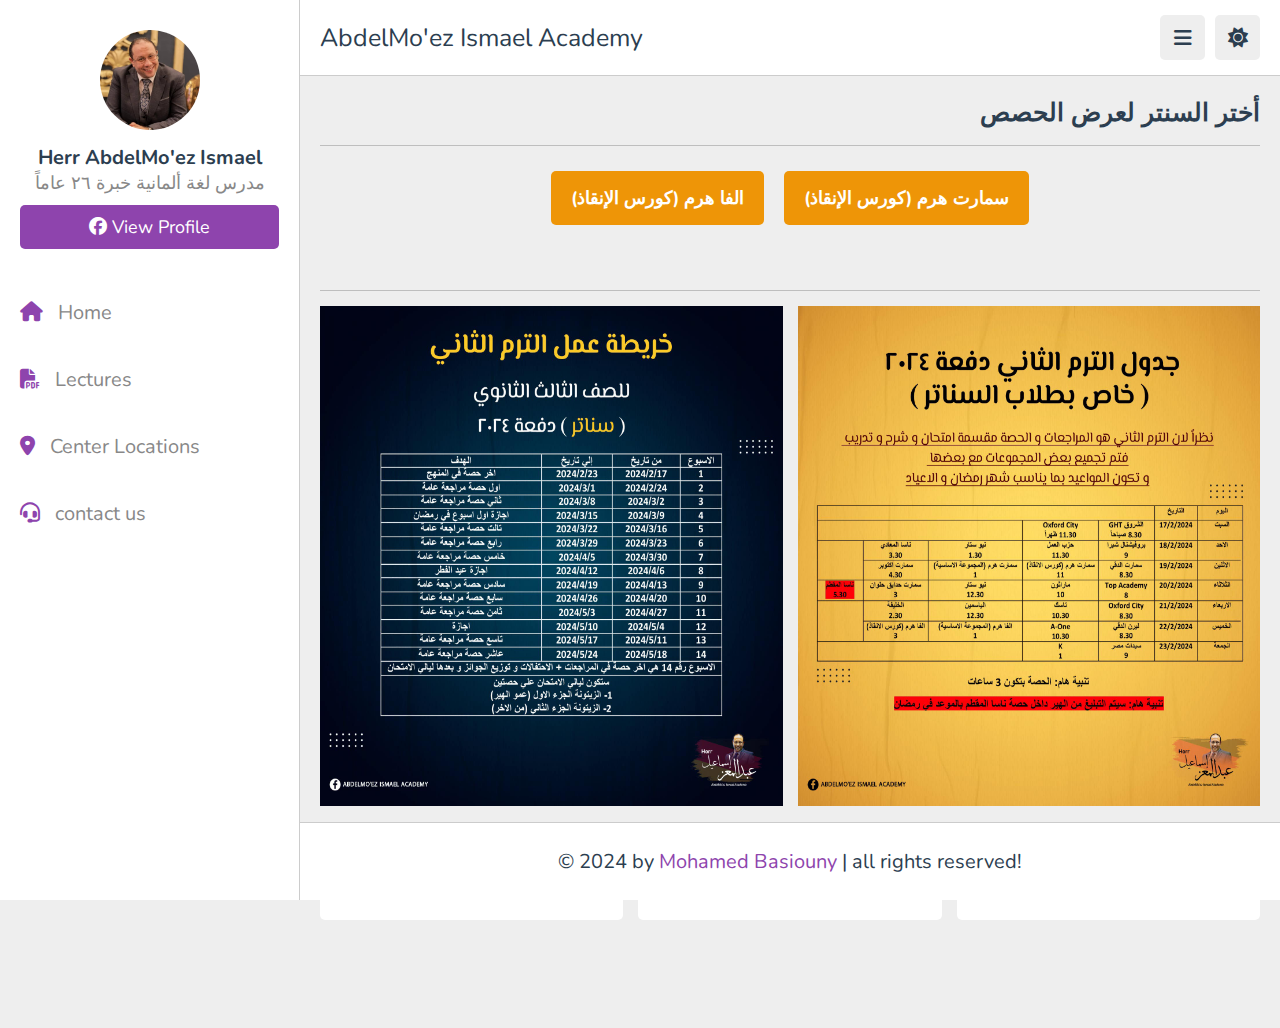
<file: index.html>
<!DOCTYPE html>
<html lang="en">

<head>
   <meta charset="UTF-8">
   <meta http-equiv="X-UA-Compatible" content="IE=edge">
   <meta name="viewport" content="width=device-width, initial-scale=1.0">
   <title>AbdelMo'ez Ismael Academy</title>
   <link rel="icon" type="image/png" href="images/logo.png">

   <!-- font awesome cdn link  -->
   <link rel="stylesheet" href="https://cdnjs.cloudflare.com/ajax/libs/font-awesome/6.1.2/css/all.min.css">

   <!-- custom css file link  -->
   <link rel="stylesheet" href="css/style.css">

</head>

<body>

   <!-- Start Header -->
   <header class="header">

      <div class="flex">

         <a href="index.html" class="logo">AbdelMo'ez Ismael Academy</a>

         <div class="icons">
            <div id="menu-btn" class="fas fa-bars"></div>
            <div id="toggle-btn" class="fas fa-sun"></div>
         </div>

      </div>

   </header>

   <!-- Start Side-bar -->
   <div class="side-bar">

      <div id="close-btn">
         <i class="fas fa-times"></i>
      </div>

      <div class="profile">
         <img src="images/profile.jpg" class="image" alt="Profile Image">
         <h3 class="name">Herr AbdelMo'ez Ismael</h3>
         <p class="role">مدرس لغة ألمانية خبرة ٢٦ عاماً</p>
         <a href="https://www.facebook.com/profile.php?id=100090429366780" class="btn"><i
               class="fa-brands fa-facebook"></i> view profile</a>
      </div>

      <nav class="navbar">
         <a href="index.html"><i class="fas fa-home"></i><span>Home</span></a>
         <a href="lecture.html"><i class="fas fa-file-pdf"></i><span>Lectures</span></a>
         <a href="location.html"><i class="fas fa-location-dot"></i><span>Center Locations</span></a>
         <a href="contact.html"><i class="fas fa-headset"></i><span>contact us</span></a>
      </nav>

   </div>

   <!-- Start Main -->
   <main>

      <section class="lecture">

         <h1 class="heading">أختر السنتر لعرض الحصص</h1>

         <div class="lec-container-edition" id="centers-container">
            
            <a href="centers/سمارت هرم (كورس الإنقاذ)/index.html" class="center-link">سمارت هرم (كورس الإنقاذ)</a>
            <a href="centers/الفا هرم (كورس الإنقاذ)/index.html" class="center-link">الفا هرم (كورس الإنقاذ)</a>
            
         </div>

      </section>

      <section class="home-grid">

         <div class="row">

            <div class="image">
               <img src="images/plan.jpg" alt="">
            </div>

            <div class="image">
               <img src="images/table.jpg" alt="">
            </div>

         </div>

         <div class="quick-links">

            <a href="lecture.html" class="link">
               <i class="fas fa-file-pdf"></i>

               <h3>Lectures</h3>
            </a>

            <a href="location.html" class="link">
               <i class="fas fa-location-dot"></i>
               <h3>Center Locations</h3>
            </a>

            <a href="contact.html" class="link">
               <i class="fas fa-headset"></i>
               <h3>Contact Us</h3>
            </a>

         </div>

      </section>

   </main>

   <!-- Start Footer -->
   <footer class="footer">

      &copy; 2024 by <span>Mohamed Basiouny</span> | all rights reserved!

   </footer>

   <!-- custom js file link  -->
   <script src="js/script.js"></script>

</body>

</html>
</file>
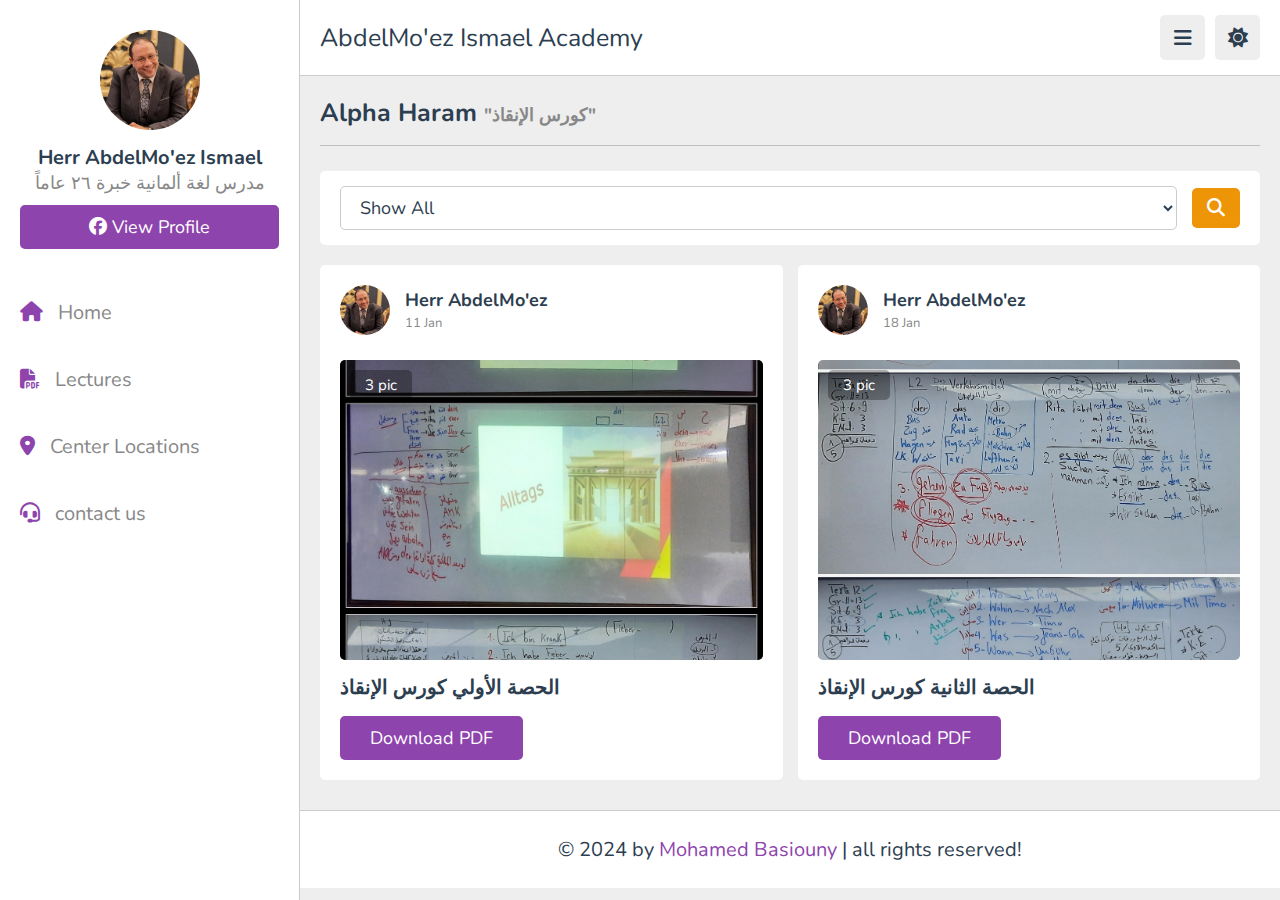
<file: centers/الفا هرم (كورس الإنقاذ)/index.html>
<!DOCTYPE html>
<html lang="en">

<head>
    <meta charset="UTF-8">
    <meta http-equiv="X-UA-Compatible" content="IE=edge">
    <meta name="viewport" content="width=device-width, initial-scale=1.0">
    <title>AbdelMo'ez Ismael Academy</title>
    <link rel="icon" type="image/png" href="../../images/logo.png">

    <!-- font awesome cdn link  -->
    <link rel="stylesheet" href="https://cdnjs.cloudflare.com/ajax/libs/font-awesome/6.1.2/css/all.min.css">

    <!-- custom css file link  -->
    <link rel="stylesheet" href="../../css/style.css">

</head>

<body>

    <!-- Start Header -->
    <header class="header">

        <div class="flex">

            <a href="../../index.html" class="logo">AbdelMo'ez Ismael Academy</a>

            <div class="icons">
                <div id="menu-btn" class="fas fa-bars"></div>
                <div id="toggle-btn" class="fas fa-sun"></div>
            </div>

        </div>

    </header>

    <!-- Start Side-bar -->
    <div class="side-bar">

        <div id="close-btn">
            <i class="fas fa-times"></i>
        </div>

        <div class="profile">
            <img src="../../images/profile.jpg" class="image" alt="Profile Image">
            <h3 class="name">Herr AbdelMo'ez Ismael</h3>
            <p class="role">مدرس لغة ألمانية خبرة ٢٦ عاماً</p>
            <a href="https://www.facebook.com/profile.php?id=100090429366780" class="btn"><i
                    class="fa-brands fa-facebook"></i> view profile</a>
        </div>

        <nav class="navbar">
            <a href="../../index.html"><i class="fas fa-home"></i><span>Home</span></a>
            <a href="../../lecture.html"><i class="fas fa-file-pdf"></i><span>Lectures</span></a>
            <a href="../../location.html"><i class="fas fa-location-dot"></i><span>Center Locations</span></a>
            <a href="../../contact.html"><i class="fas fa-headset"></i><span>contact us</span></a>
        </nav>

    </div>

    <!-- Start Main -->
    <main>
        <section class="courses">

            <h1 class="heading">Alpha Haram <span>"كورس الإنقاذ"</span></h1>

            <div class="select-container">
                <select class="lecture-box" id="box-number" title="Select Lecture">
                    <option value="">Show All</option>
                </select>
                <button class="lecteure-button" onclick="showBox()" aria-label="Show Card">
                    <i class="fa-solid fa-magnifying-glass"></i>
                </button>
            </div>

            <div class="box-container">

                <!-- Lectures -->

                <div class="box" data-name="الحصة الأولي">
                    <div class="tutor">
                        <img src="../../images/profile.jpg" class="image" alt="Tutor Image">
                        <div class="info">
                            <h3>Herr AbdelMo'ez</h3>
                            <span>11 Jan</span>
                        </div>
                    </div>
                    <div class="thumb">
                        <a href="المحاضرة_الأولى_كورس_الإنقاذ.jpg">
                            <img src="المحاضرة_الأولى_كورس_الإنقاذ.jpg" alt="الحصة الأولي">
                        </a>
                        <span>3 pic</span>
                    </div>
                    <h3 class="title">الحصة الأولي كورس الإنقاذ</h3>
                    <a href="المحاضرة_الأولى_كورس_الإنقاذ.pdf" class="inline-btn">Download PDF</a>
                </div>

                <div class="box" data-name="الحصة الثانية">
                    <div class="tutor">
                        <img src="../../images/profile.jpg" class="image" alt="Tutor Image">
                        <div class="info">
                            <h3>Herr AbdelMo'ez</h3>
                            <span>18 Jan</span>
                        </div>
                    </div>
                    <div class="thumb">
                        <a href="المحاضرة_الثانية_كورس_الإنقاذ.jpg">
                            <img src="المحاضرة_الثانية_كورس_الإنقاذ.jpg" alt="الحصة الثانية">
                        </a>
                        <span>3 pic</span>
                    </div>
                    <h3 class="title">الحصة الثانية كورس الإنقاذ</h3>
                    <a href="المحاضرة_الثانية_كورس_الإنقاذ.pdf" class="inline-btn">Download PDF</a>
                </div>

            </div>

        </section>
    </main>

    <!-- Start Footer -->
    <footer class="footer">

        &copy; 2024 by <span>Mohamed Basiouny</span> | all rights reserved!

    </footer>

    <!-- custom js file link  -->
    <script src="../../js/script.js"></script>

</body>

</html>
</file>
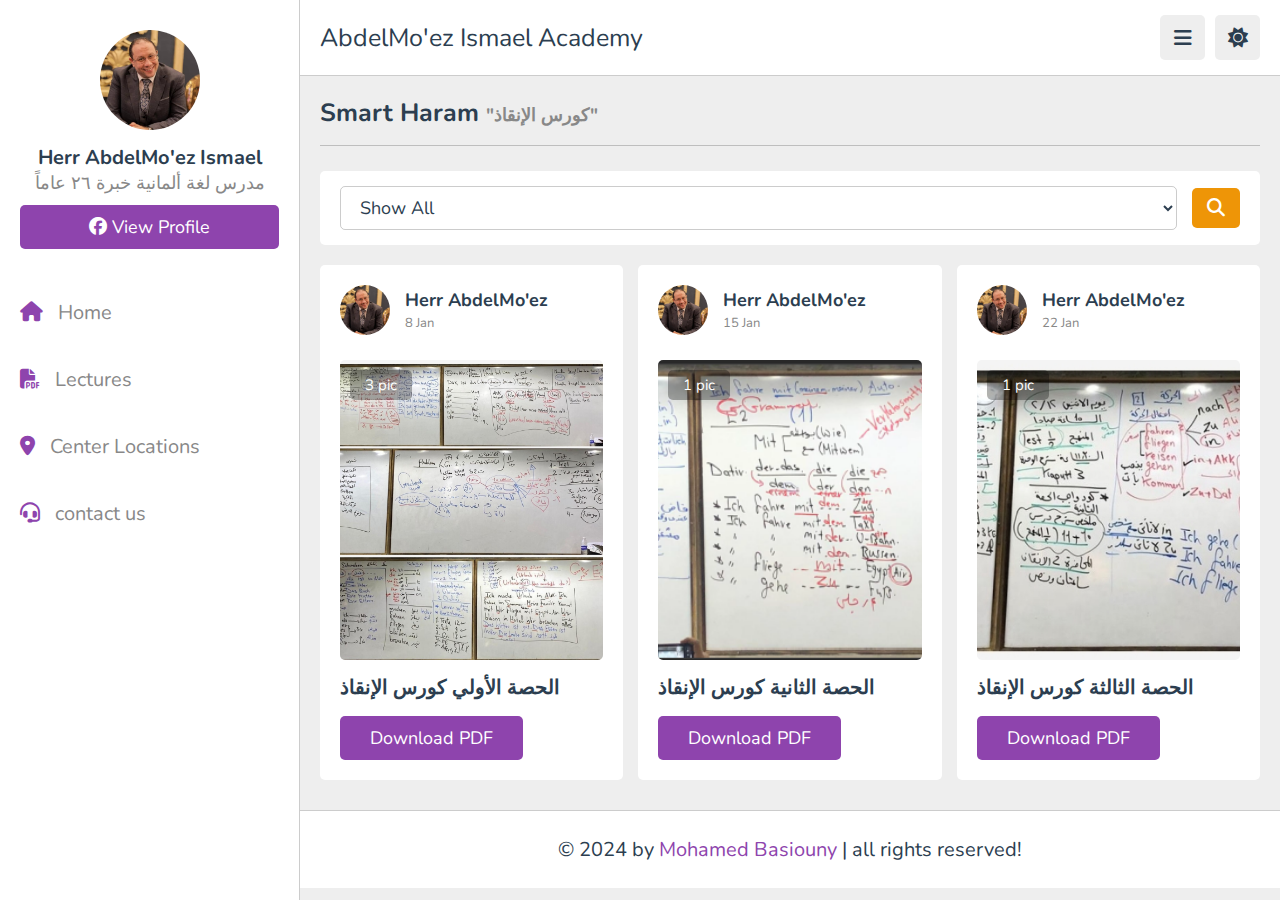
<file: centers/سمارت هرم (كورس الإنقاذ)/index.html>
<!DOCTYPE html>
<html lang="en">

<head>
    <meta charset="UTF-8">
    <meta http-equiv="X-UA-Compatible" content="IE=edge">
    <meta name="viewport" content="width=device-width, initial-scale=1.0">
    <title>AbdelMo'ez Ismael Academy</title>
    <link rel="icon" type="image/png" href="../../images/logo.png">

    <!-- font awesome cdn link  -->
    <link rel="stylesheet" href="https://cdnjs.cloudflare.com/ajax/libs/font-awesome/6.1.2/css/all.min.css">

    <!-- custom css file link  -->
    <link rel="stylesheet" href="../../css/style.css">

</head>

<body>

    <!-- Start Header -->
    <header class="header">

        <div class="flex">

            <a href="../../index.html" class="logo">AbdelMo'ez Ismael Academy</a>

            <div class="icons">
                <div id="menu-btn" class="fas fa-bars"></div>
                <div id="toggle-btn" class="fas fa-sun"></div>
            </div>

        </div>

    </header>

    <!-- Start Side-bar -->
    <div class="side-bar">

        <div id="close-btn">
            <i class="fas fa-times"></i>
        </div>

        <div class="profile">
            <img src="../../images/profile.jpg" class="image" alt="Profile Image">
            <h3 class="name">Herr AbdelMo'ez Ismael</h3>
            <p class="role">مدرس لغة ألمانية خبرة ٢٦ عاماً</p>
            <a href="https://www.facebook.com/profile.php?id=100090429366780" class="btn"><i
                    class="fa-brands fa-facebook"></i> view profile</a>
        </div>

        <nav class="navbar">
            <a href="../../index.html"><i class="fas fa-home"></i><span>Home</span></a>
            <a href="../../lecture.html"><i class="fas fa-file-pdf"></i><span>Lectures</span></a>
            <a href="../../location.html"><i class="fas fa-location-dot"></i><span>Center Locations</span></a>
            <a href="../../contact.html"><i class="fas fa-headset"></i><span>contact us</span></a>
        </nav>

    </div>

    <!-- Start Main -->
    <main>
        <section class="courses">

            <h1 class="heading">Smart Haram <span>"كورس الإنقاذ"</span></h1>

            <div class="select-container">
                <select class="lecture-box" id="box-number" title="Select Lecture">
                    <option value="">Show All</option>
                </select>
                <button class="lecteure-button" onclick="showBox()" aria-label="Show Card">
                    <i class="fa-solid fa-magnifying-glass"></i>
                </button>
            </div>

            <div class="box-container">

                <!-- Lectures -->
                <div class="box" data-name="الحصة الأولي">
                    <div class="tutor">
                        <img src="../../images/profile.jpg" class="image" alt="Tutor Image">
                        <div class="info">
                            <h3>Herr AbdelMo'ez</h3>
                            <span>8 Jan</span>
                        </div>
                    </div>
                    <div class="thumb">
                        <a href="المحاضرة_الأولى_كورس_الإنقاذ.jpg">
                            <img src="المحاضرة_الأولى_كورس_الإنقاذ.jpg" alt="الحصة الأولي">
                        </a>
                        <span>3 pic</span>
                    </div>
                    <h3 class="title">الحصة الأولي كورس الإنقاذ</h3>
                    <a href="المحاضرة_الأولى_كورس_الإنقاذ.pdf" class="inline-btn">Download PDF</a>
                </div>

                <div class="box" data-name="الحصة الثانية">
                    <div class="tutor">
                        <img src="../../images/profile.jpg" class="image" alt="Tutor Image">
                        <div class="info">
                            <h3>Herr AbdelMo'ez</h3>
                            <span>15 Jan</span>
                        </div>
                    </div>
                    <div class="thumb">
                        <a href="المحاضرة_الثانية_كورس_الإنقاذ.png">
                            <img src="المحاضرة_الثانية_كورس_الإنقاذ.png" alt="الحصة الثانية">
                        </a>
                        <span>1 pic</span>
                    </div>
                    <h3 class="title">الحصة الثانية كورس الإنقاذ</h3>
                    <a href="المحاضرة_الثانية_كورس_الإنقاذ.pdf" class="inline-btn">Download PDF</a>
                </div>

                <div class="box" data-name="الحصة الثالثة">
                    <div class="tutor">
                        <img src="../../images/profile.jpg" class="image" alt="Tutor Image">
                        <div class="info">
                            <h3>Herr AbdelMo'ez</h3>
                            <span>22 Jan</span>
                        </div>
                    </div>
                    <div class="thumb">
                        <a href="المحاضرة_الثالثة_كورس_الإنقاذ.jpg">
                            <img src="المحاضرة_الثالثة_كورس_الإنقاذ.jpg" alt="الحصة الثالثة">
                        </a>
                        <span>1 pic</span>
                    </div>
                    <h3 class="title">الحصة الثالثة كورس الإنقاذ</h3>
                    <a href="المحاضرة_الثالثة_كورس_الإنقاذ.pdf" class="inline-btn">Download PDF</a>
                </div>

            </div>

        </section>
    </main>

    <!-- Start Footer -->
    <footer class="footer">

        &copy; 2024 by <span>Mohamed Basiouny</span> | all rights reserved!

    </footer>

    <!-- custom js file link  -->
    <script src="../../js/script.js"></script>

</body>

</html>
</file>
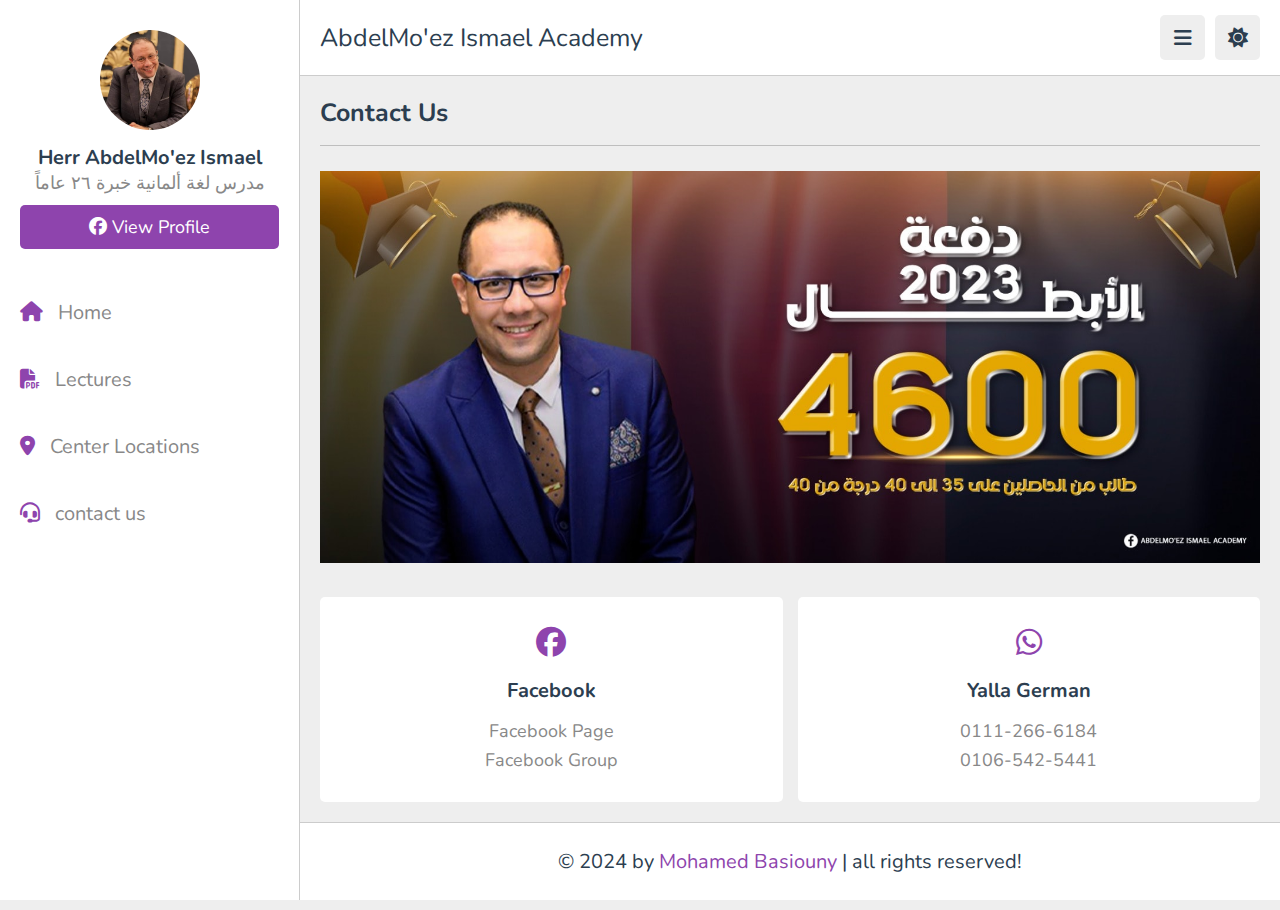
<file: contact.html>
<!DOCTYPE html>
<html lang="en">

<head>
   <meta charset="UTF-8">
   <meta http-equiv="X-UA-Compatible" content="IE=edge">
   <meta name="viewport" content="width=device-width, initial-scale=1.0">
   <title>AbdelMo'ez Ismael Academy</title>
   <link rel="icon" type="image/png" href="images/logo.png">

   <!-- font awesome cdn link  -->
   <link rel="stylesheet" href="https://cdnjs.cloudflare.com/ajax/libs/font-awesome/6.1.2/css/all.min.css">

   <!-- custom css file link  -->
   <link rel="stylesheet" href="css/style.css">

</head>

<body>

   <!-- Start Header -->
   <header class="header">

      <div class="flex">

         <a href="index.html" class="logo">AbdelMo'ez Ismael Academy</a>

         <div class="icons">
            <div id="menu-btn" class="fas fa-bars"></div>
            <div id="toggle-btn" class="fas fa-sun"></div>
         </div>

      </div>

   </header>

   <!-- Start Side-bar -->
   <div class="side-bar">

      <div id="close-btn">
         <i class="fas fa-times"></i>
      </div>

      <div class="profile">
         <img src="images/profile.jpg" class="image" alt="Profile Image">
         <h3 class="name">Herr AbdelMo'ez Ismael</h3>
         <p class="role">مدرس لغة ألمانية خبرة ٢٦ عاماً</p>
         <a href="https://www.facebook.com/profile.php?id=100090429366780" class="btn"><i
               class="fa-brands fa-facebook"></i> view profile</a>
      </div>

      <nav class="navbar">
         <a href="index.html"><i class="fas fa-home"></i><span>Home</span></a>
         <a href="lecture.html"><i class="fas fa-file-pdf"></i><span>Lectures</span></a>
         <a href="location.html"><i class="fas fa-location-dot"></i><span>Center Locations</span></a>
         <a href="contact.html"><i class="fas fa-headset"></i><span>contact us</span></a>
      </nav>

   </div>

   <!-- Start Main -->
   <main>
      <section class="contact">

         <h1 class="heading">Contact Us</h1>

         <div class="row">

            <div class="image">
               <img src="images/cover.jpg" alt="Contact Us Image">
            </div>

         </div>

         <div class="box-container">

            <div class="contact-box">
               <i class="fa-brands fa-facebook"></i>
               <h3>Facebook</h3>
               <a href="https://www.facebook.com/HerrAbdelmoez">Facebook Page</a>
               <a href="https://www.facebook.com/groups/herrabdelmoaz2023l2024">Facebook Group</a>
            </div>

            <div class="contact-box">
               <i class="fa-brands fa-whatsapp"></i>
               <h3>Yalla German</h3>
               <a href="tel:+201112666184 ">0111-266-6184</a>
               <a href="tel:+201065425441">0106-542-5441</a>
            </div>

         </div>

      </section>
   </main>

   <!-- Start Footer -->
   <footer class="footer">

      &copy; 2024 by <span>Mohamed Basiouny</span> | all rights reserved!

   </footer>

   <!-- custom js file link  -->
   <script src="js/script.js"></script>

</body>

</html>
</file>
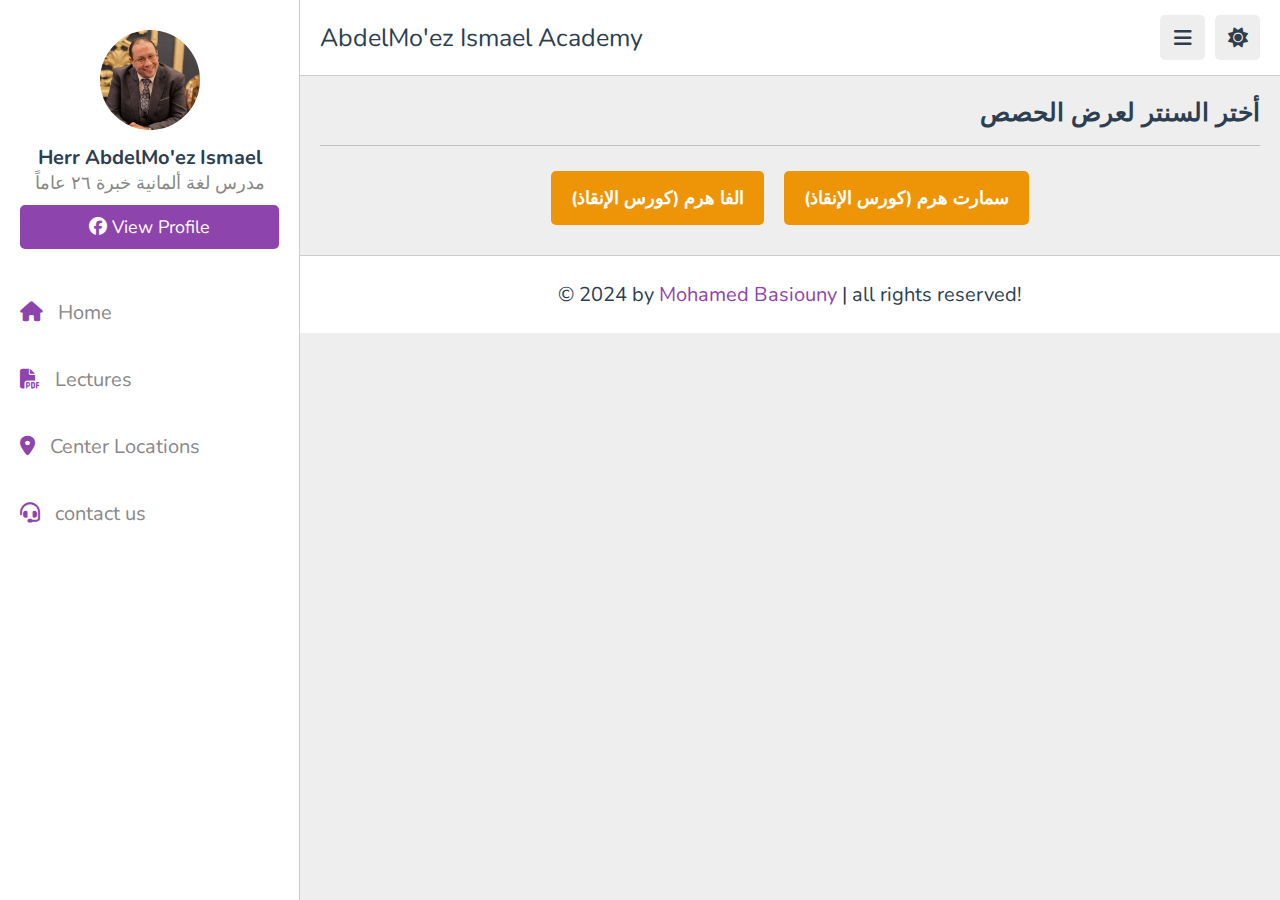
<file: lecture.html>
<!DOCTYPE html>
<html lang="en">

<head>
   <meta charset="UTF-8">
   <meta http-equiv="X-UA-Compatible" content="IE=edge">
   <meta name="viewport" content="width=device-width, initial-scale=1.0">
   <title>AbdelMo'ez Ismael Academy</title>
   <link rel="icon" type="image/png" href="images/logo.png">

   <!-- font awesome cdn link  -->
   <link rel="stylesheet" href="https://cdnjs.cloudflare.com/ajax/libs/font-awesome/6.1.2/css/all.min.css">

   <!-- custom css file link  -->
   <link rel="stylesheet" href="css/style.css">

</head>

<body>

   <!-- Start Header -->
   <header class="header">

      <div class="flex">

         <a href="index.html" class="logo">AbdelMo'ez Ismael Academy</a>

         <div class="icons">
            <div id="menu-btn" class="fas fa-bars"></div>
            <div id="toggle-btn" class="fas fa-sun"></div>
         </div>

      </div>

   </header>

   <!-- Start Side-bar -->
   <div class="side-bar">

      <div id="close-btn">
         <i class="fas fa-times"></i>
      </div>

      <div class="profile">
         <img src="images/profile.jpg" class="image" alt="Profile Image">
         <h3 class="name">Herr AbdelMo'ez Ismael</h3>
         <p class="role">مدرس لغة ألمانية خبرة ٢٦ عاماً</p>
         <a href="https://www.facebook.com/profile.php?id=100090429366780" class="btn"><i
               class="fa-brands fa-facebook"></i> view profile</a>
      </div>

      <nav class="navbar">
         <a href="index.html"><i class="fas fa-home"></i><span>Home</span></a>
         <a href="lecture.html"><i class="fas fa-file-pdf"></i><span>Lectures</span></a>
         <a href="location.html"><i class="fas fa-location-dot"></i><span>Center Locations</span></a>
         <a href="contact.html"><i class="fas fa-headset"></i><span>contact us</span></a>
      </nav>

   </div>

   <!-- Start Main -->
   <main>
      
      <section class="lecture">

         <h1 class="heading">أختر السنتر لعرض الحصص</h1>

         <div class="lec-container-edition" id="centers-container">
            
            <a href="centers/سمارت هرم (كورس الإنقاذ)/index.html" class="center-link">سمارت هرم (كورس الإنقاذ)</a>
            <a href="centers/الفا هرم (كورس الإنقاذ)/index.html" class="center-link">الفا هرم (كورس الإنقاذ)</a>
            
         </div>

      </section>


   </main>

   <!-- Start Footer -->
   <footer class="footer">

      &copy; 2024 by <span>Mohamed Basiouny</span> | all rights reserved!

   </footer>

   <!-- custom js file link  -->
   <script src="js/script.js"></script>

</body>

</html>
</file>
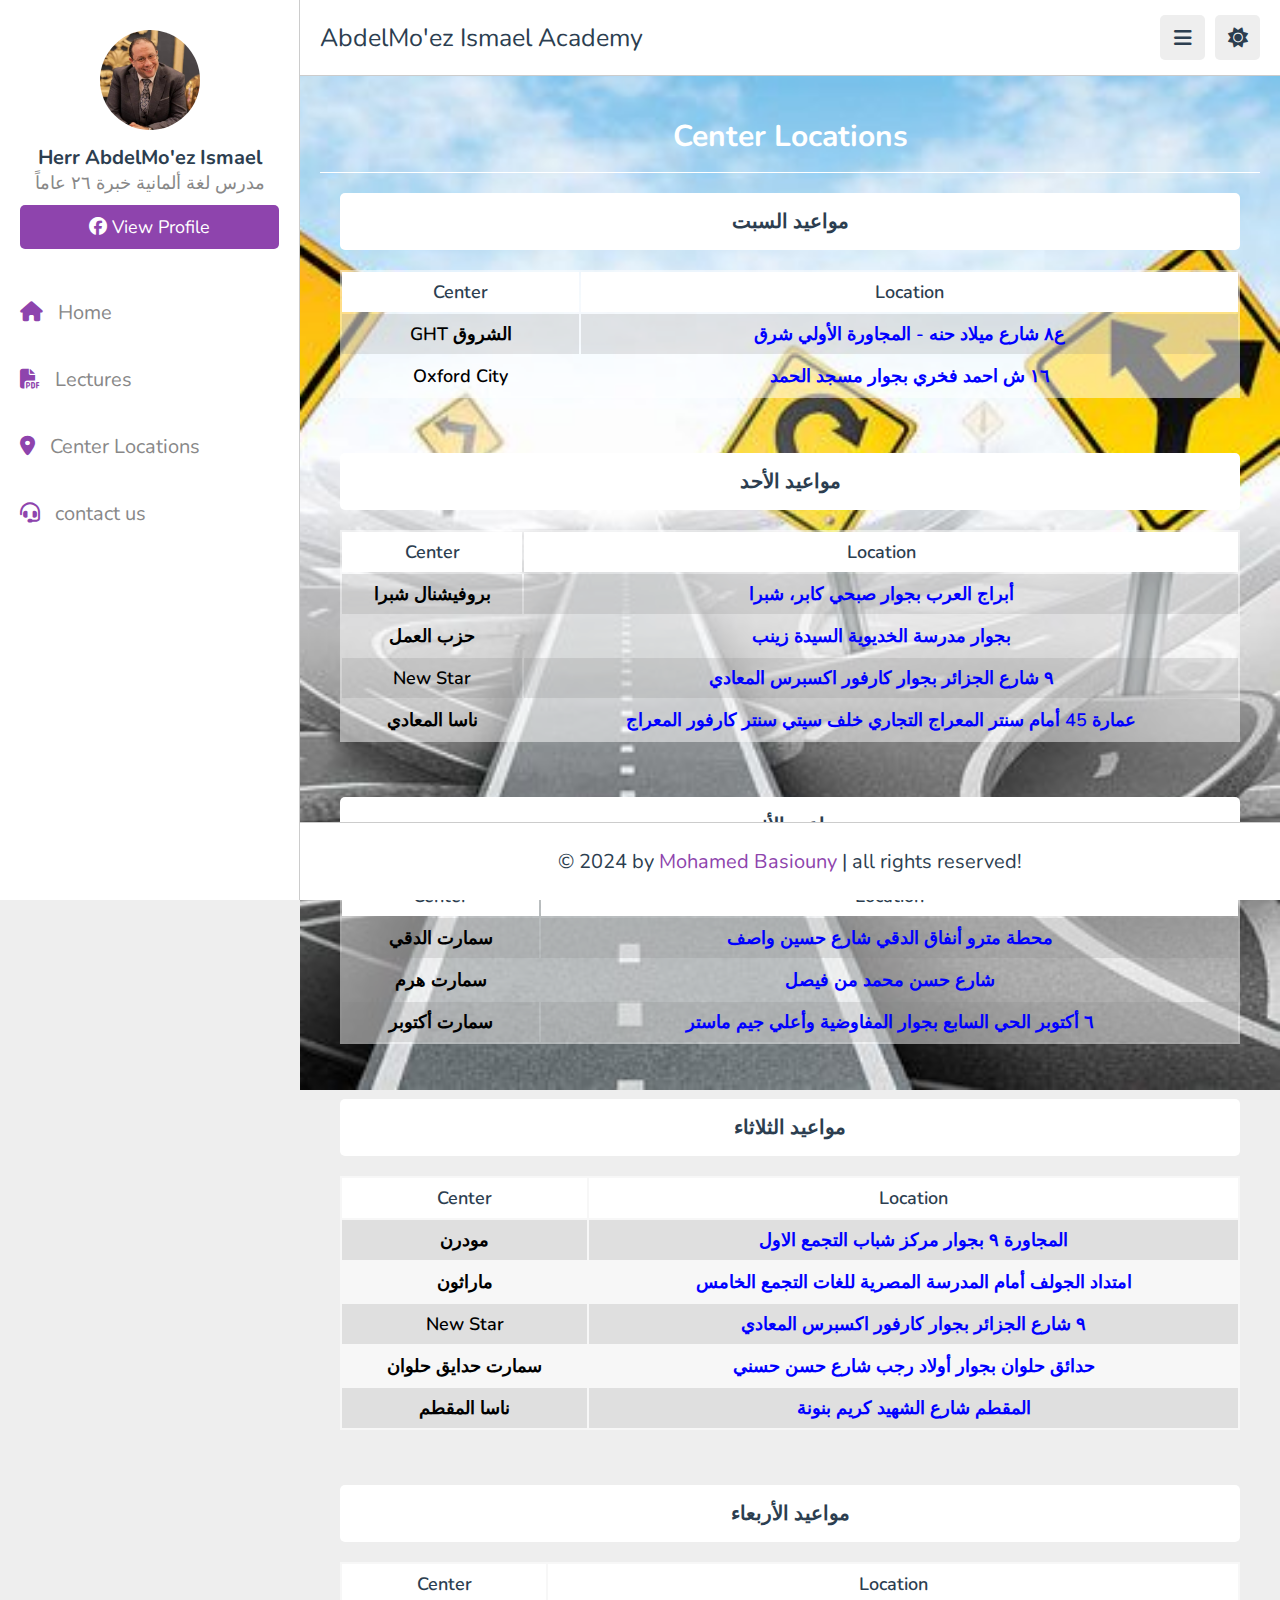
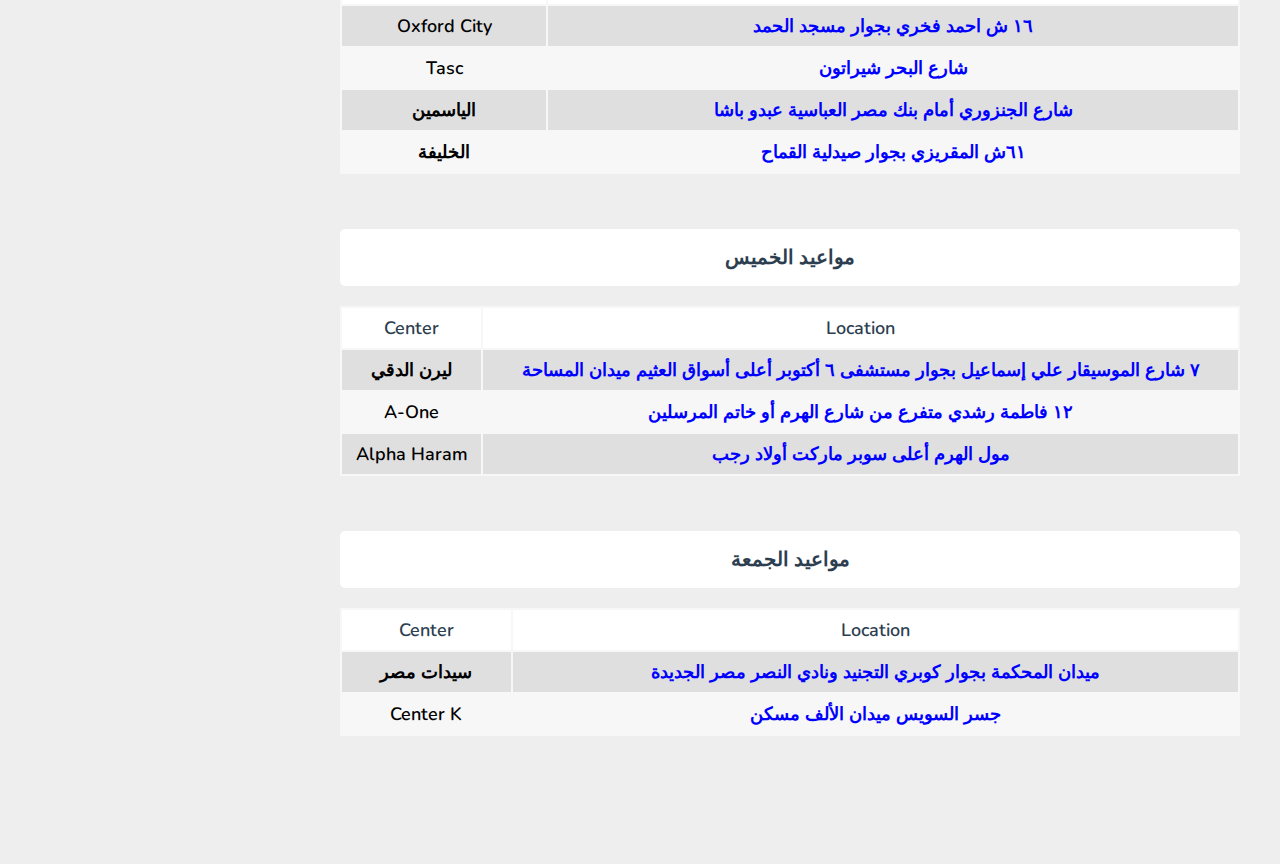
<file: location.html>
<!DOCTYPE html>
<html lang="en">

<head>
    <meta charset="UTF-8">
    <meta http-equiv="X-UA-Compatible" content="IE=edge">
    <meta name="viewport" content="width=device-width, initial-scale=1.0">
    <title>AbdelMo'ez Ismael Academy</title>
    <link rel="icon" type="image/png" href="images/logo.png">

    <!-- font awesome cdn link  -->
    <link rel="stylesheet" href="https://cdnjs.cloudflare.com/ajax/libs/font-awesome/6.1.2/css/all.min.css">

    <!-- custom css file link  -->
    <link rel="stylesheet" href="css/style.css">

</head>

<body>

    <!-- Start Header -->
    <header class="header">

        <div class="flex">

            <a href="index.html" class="logo">AbdelMo'ez Ismael Academy</a>

            <div class="icons">
                <div id="menu-btn" class="fas fa-bars"></div>
                <div id="toggle-btn" class="fas fa-sun"></div>
            </div>

        </div>

    </header>

    <!-- Start Side-bar -->
    <div class="side-bar">

        <div id="close-btn">
            <i class="fas fa-times"></i>
        </div>

        <div class="profile">
            <img src="images/profile.jpg" class="image" alt="Profile Image">
            <h3 class="name">Herr AbdelMo'ez Ismael</h3>
            <p class="role">مدرس لغة ألمانية خبرة ٢٦ عاماً</p>
            <a href="https://www.facebook.com/profile.php?id=100090429366780" class="btn"><i
                    class="fa-brands fa-facebook"></i> view profile</a>
        </div>

        <nav class="navbar">
            <a href="index.html"><i class="fas fa-home"></i><span>Home</span></a>
            <a href="lecture.html"><i class="fas fa-file-pdf"></i><span>Lectures</span></a>
            <a href="location.html"><i class="fas fa-location-dot"></i><span>Center Locations</span></a>
            <a href="contact.html"><i class="fas fa-headset"></i><span>contact us</span></a>
        </nav>

    </div>

    <!-- Start Main -->
    <main>
        <section class="location">

            <h1 class="heading">Center Locations</h1>

            <div class="box-container">

                <div class="table" id="saturday">
                    <h3 class="title">مواعيد السبت</h3>
                    <div class="flex">
                        <table>
                            <tr>
                                <th>Center</th>
                                <th>Location</th>
                            </tr>
                            <tr>
                                <td>GHT الشروق</td>
                                <td><a href="https://maps.app.goo.gl/ja8BKYdkuurY7Gwv7" title="location">ع٨ شارع ميلاد
                                        حنه - المجاورة الأولي شرق</a></td>
                            </tr>
                            <tr>
                                <td>Oxford City</td>
                                <td><a href="https://maps.app.goo.gl/nQUwiaCAzrVGg6Lq5" title="location">١٦ ش احمد فخري
                                        بجوار مسجد الحمد</a></td>
                            </tr>
                        </table>
                    </div>
                </div>

                <div class="table" id="sunday">
                    <h3 class="title">مواعيد الأحد</h3>
                    <div class="flex">
                        <table>
                            <tr>
                                <th>Center</th>
                                <th>Location</th>
                            </tr>
                            <tr>
                                <td>بروفيشنال شبرا</td>
                                <td><a href="https://maps.app.goo.gl/vxVU8o4C5UuadTH97" title="location">أبراج العرب
                                        بجوار صبحي كابر، شبرا</a></td>
                            </tr>
                            <tr>
                                <td>حزب العمل</td>
                                <td><a href="https://maps.app.goo.gl/LK4zDGnqQuXjEAtt8" title="location">بجوار مدرسة
                                        الخديوية السيدة زينب</a></td>
                            </tr>
                            <tr>
                                <td>New Star</td>
                                <td><a href="https://maps.app.goo.gl/KVVNd1hFC6XsRpNS6" title="location">٩ شارع الجزائر
                                        بجوار كارفور اكسبرس المعادي</a></td>
                            </tr>
                            <tr>
                                <td>ناسا المعادي</td>
                                <td><a href="https://maps.app.goo.gl/mZ3sUSQhZ6ckgv7dA" title="location">عمارة 45 أمام
                                        سنتر المعراج التجاري خلف سيتي سنتر كارفور المعراج</a></td>
                            </tr>
                        </table>
                    </div>
                </div>

                <div class="table" id="monday">
                    <h3 class="title">مواعيد الأثنين</h3>
                    <div class="flex">
                        <table>
                            <tr>
                                <th>Center</th>
                                <th>Location</th>
                            </tr>
                            <tr>
                                <td>سمارت الدقي</td>
                                <td><a href="https://maps.app.goo.gl/fVbJ8BoUzPUQRyEi8" title="location">محطة مترو أنفاق
                                        الدقي شارع حسين واصف</a></td>
                            </tr>
                            <tr>
                                <td>سمارت هرم</td>
                                <td><a href="https://maps.app.goo.gl/9aTPMa5FZhmWhBFa6" title="location">شارع حسن محمد
                                        من فيصل</a></td>
                            </tr>
                            <tr>
                                <td>سمارت أكتوبر</td>
                                <td><a href="https://maps.app.goo.gl/RoHAMhifMu8tCunh7" title="location">٦ أكتوبر الحي
                                        السابع بجوار المفاوضية وأعلي جيم ماستر</a></td>
                            </tr>
                        </table>
                    </div>
                </div>

                <div class="table" id="tuesday">
                    <h3 class="title">مواعيد الثلاثاء</h3>
                    <div class="flex">
                        <table>
                            <tr>
                                <th>Center</th>
                                <th>Location</th>
                            </tr>
                            <tr>
                                <td>مودرن</td>
                                <td><a href="https://maps.app.goo.gl/F5r3bN8oV81SyXxSA" title="location">المجاورة ٩ بجوار مركز شباب التجمع الاول</a></td>
                            </tr>
                            <tr>
                                <td>ماراثون</td>
                                <td><a href="https://maps.app.goo.gl/w3vtQPSkH81GdKmAA" title="location">امتداد الجولف
                                        أمام المدرسة المصرية للغات التجمع الخامس</a></td>
                            </tr>
                            <tr>
                                <td>New Star</td>
                                <td><a href="https://maps.app.goo.gl/KVVNd1hFC6XsRpNS6" title="location">٩ شارع الجزائر
                                        بجوار كارفور اكسبرس المعادي</a></td>
                            </tr>
                            <tr>
                                <td>سمارت حدايق حلوان</td>
                                <td><a href="https://maps.app.goo.gl/bAxEKXvRLSihuTbVA" title="location">حدائق حلوان
                                        بجوار أولاد رجب شارع حسن حسني</a></td>
                            </tr>
                            <tr>
                                <td>ناسا المقطم</td>
                                <td><a href="https://maps.app.goo.gl/5KeBCaRPrXhypYUg9" title="location">المقطم شارع
                                        الشهيد كريم بنونة</a></td>
                            </tr>
                        </table>
                    </div>
                </div>

                <div class="table" id="wednesday">
                    <h3 class="title">مواعيد الأربعاء</h3>
                    <div class="flex">
                        <table>
                            <tr>
                                <th>Center</th>
                                <th>Location</th>
                            </tr>
                            <tr>
                                <td>Oxford City</td>
                                <td><a href="https://maps.app.goo.gl/nQUwiaCAzrVGg6Lq5" title="location">١٦ ش احمد فخري
                                        بجوار مسجد الحمد</a></td>
                            </tr>
                            <tr>
                                <td>Tasc</td>
                                <td><a href="https://maps.app.goo.gl/5WLr4kuYv7dhNpM36" title="location">شارع البحر
                                        شيراتون</a></td>
                            </tr>
                            <tr>
                                <td>الياسمين</td>
                                <td><a href="https://maps.app.goo.gl/AxMaFVsf6CCXQk7F7" title="location">شارع الجنزوري
                                        أمام بنك مصر العباسية عبدو باشا</a></td>
                            </tr>
                            <tr>
                                <td>الخليفة</td>
                                <td><a href="https://maps.app.goo.gl/hp7Pw5dF1rrYitao9" title="location">٦١ش المقريزي
                                        بجوار صيدلية القماح</a></td>
                            </tr>
                        </table>
                    </div>
                </div>

                <div class="table" id="thursday">
                    <h3 class="title">مواعيد الخميس</h3>
                    <div class="flex">
                        <table>
                            <tr>
                                <th>Center</th>
                                <th>Location</th>
                            </tr>
                            <tr>
                                <td>ليرن الدقي</td>
                                <td><a href="https://maps.app.goo.gl/sb3Lw8mZgsoiUV6x6" title="location">٧ شارع
                                        الموسيقار علي إسماعيل بجوار مستشفى ٦ أكتوبر أعلى أسواق العثيم ميدان المساحة</a>
                                </td>
                            </tr>
                            <tr>
                                <td>A-One</td>
                                <td><a href="https://maps.app.goo.gl/QafLtq55JTMhJ9JB7" title="location">١٢ فاطمة رشدي
                                        متفرع من شارع الهرم أو خاتم المرسلين</a></td>
                            </tr>
                            <tr>
                                <td>Alpha Haram</td>
                                <td><a href="https://maps.app.goo.gl/KH2c5ssKhLTjEuZQ8" title="location">مول الهرم أعلى
                                        سوبر ماركت أولاد رجب</a></td>
                            </tr>
                        </table>
                    </div>
                </div>

                <div class="table" id="friday">
                    <h3 class="title">مواعيد الجمعة</h3>
                    <div class="flex">
                        <table>
                            <tr>
                                <th>Center</th>
                                <th>Location</th>
                            </tr>
                            <tr>
                                <td>سيدات مصر</td>
                                <td><a href="https://maps.app.goo.gl/k3KRHFgJ2Ao75uXN8" title="location">ميدان المحكمة
                                        بجوار كوبري التجنيد ونادي النصر مصر الجديدة</a></td>
                            </tr>
                            <tr>
                                <td>Center K</td>
                                <td><a href="https://maps.app.goo.gl/SzcdgnJwzuK83UXN7" title="location">جسر السويس
                                        ميدان الألف مسكن</a></td>
                            </tr>
                        </table>
                    </div>
                </div>

            </div>

        </section>
    </main>

    <!-- Start Footer -->
    <footer class="footer">

        &copy; 2024 by <span>Mohamed Basiouny</span> | all rights reserved!

    </footer>

    <!-- custom js file link  -->
    <script src="js/script.js"></script>

</body>

</html>
</file>
<file: css/style.css>
@import url('https://fonts.googleapis.com/css2?family=Nunito:ital,wght@0,200..1000;1,200..1000&display=swap');

:root {
   --main-color: #8e44ad;
   --red: #e74c3c;
   --orange: #f39c12;
   --light-color: #888;
   --light-bg: #eee;
   --black: #2c3e50;
   --white: #fff;
   --border: .1rem solid rgba(0, 0, 0, .2);
}

* {
   font-family: 'Nunito', sans-serif;
   margin: 0;
   padding: 0;
   box-sizing: border-box;
   outline: none;
   border: none;
   text-decoration: none;
}

*::selection {
   background-color: var(--main-color);
   color: #fff;
}

html {
   font-size: 62.5%;
   overflow-x: hidden;
}

html::-webkit-scrollbar {
   width: 1rem;
   height: .5rem;
}

html::-webkit-scrollbar-track {
   background-color: transparent;
}

html::-webkit-scrollbar-thumb {
   background-color: var(--main-color);
}

body {
   background-color: var(--light-bg);
   padding-left: 30rem;
}

body.dark {
   --light-color: #aaa;
   --light-bg: #333;
   --black: #fff;
   --white: #222;
   --border: .1rem solid rgba(255, 255, 255, .2);
}

body.active {
   padding-left: 0;
}

section {
   padding: 2rem;
   margin: 0 auto;
   max-width: 1200px;
}

.heading {
   font-size: 2.5rem;
   color: var(--black);
   margin-bottom: 2.5rem;
   border-bottom: var(--border);
   padding-bottom: 1.5rem;
   text-transform: capitalize;
}

.inline-btn,
.inline-option-btn,
.inline-delete-btn,
.btn,
.delete-btn,
.option-btn {
   border-radius: .5rem;
   color: #fff;
   font-size: 1.8rem;
   cursor: pointer;
   text-transform: capitalize;
   padding: 1rem 3rem;
   text-align: center;
   margin-top: 1rem;
}

.btn,
.delete-btn,
.option-btn {
   display: block;
   width: 100%;
}

.inline-btn,
.inline-option-btn,
.inline-delete-btn {
   display: inline-block;
}

.btn,
.inline-btn {
   background-color: var(--main-color);
}

.option-btn,
.inline-option-btn {
   background-color: var(--orange);
}

.delete-btn,
.inline-delete-btn {
   background-color: var(--red);
}

.inline-btn:hover,
.inline-option-btn:hover,
.inline-delete-btn:hover,
.btn:hover,
.delete-btn:hover,
.option-btn:hover {
   background-color: var(--black);
   color: var(--white);
}

.flex-btn {
   display: flex;
   gap: 1rem;
}

/* Header */
.header {
   position: sticky;
   top: 0;
   left: 0;
   right: 0;
   background-color: var(--white);
   z-index: 1000;
   border-bottom: var(--border);
}

.header .flex {
   display: flex;
   align-items: center;
   justify-content: space-between;
   position: relative;
   padding: 1.5rem 2rem;
}

.header .flex .logo {
   font-size: 2.5rem;
   color: var(--black);
}

.header .flex .icons div {
   font-size: 2rem;
   color: var(--black);
   background-color: var(--light-bg);
   border-radius: .5rem;
   height: 4.5rem;
   width: 4.5rem;
   line-height: 4.5rem;
   cursor: pointer;
   text-align: center;
   margin-left: .7rem;
}

.header .flex .icons div:hover {
   background-color: var(--black);
   color: var(--white);
}

/* Side Bar */
.side-bar {
   position: fixed;
   top: 0;
   left: 0;
   width: 30rem;
   background-color: var(--white);
   height: 100vh;
   border-right: var(--border);
   z-index: 1200;
}

.side-bar #close-btn {
   text-align: right;
   padding: 2rem;
   display: none;
}

.side-bar #close-btn i {
   text-align: right;
   font-size: 2.5rem;
   background: var(--red);
   border-radius: .5rem;
   color: var(--white);
   cursor: pointer;
   height: 4.5rem;
   width: 4.5rem;
   line-height: 4.5rem;
   text-align: center;
}

.side-bar #close-btn i:hover {
   background-color: var(--black);
}

.side-bar .profile {
   padding: 3rem 2rem;
   text-align: center;
}

.side-bar .profile .image {
   height: 10rem;
   width: 10rem;
   border-radius: 50%;
   object-fit: contain;
   margin-bottom: 1rem;
}

.side-bar .profile .name {
   font-size: 2rem;
   color: var(--black);
   overflow: hidden;
   text-overflow: ellipsis;
   white-space: nowrap;
}

.side-bar .profile .role {
   font-size: 1.8rem;
   color: var(--light-color);
}

.side-bar .navbar a {
   display: block;
   padding: 2rem;
   font-size: 2rem;
}

.side-bar .navbar a i {
   margin-right: 1.5rem;
   color: var(--main-color);
   transition: .2s linear;
}

.side-bar .navbar a span {
   color: var(--light-color);
}

.side-bar .navbar a:hover {
   background-color: var(--light-bg);
}

.side-bar .navbar a:hover i {
   margin-right: 2.5rem;
}

.side-bar.active {
   left: -30rem;
}

/* Home */
.home-grid .day-container {
   grid-template-columns: repeat(auto-fit, minmax(30rem, 1fr));
   gap: 1.5rem;
   justify-content: center;
   display: flex;
   flex-wrap: wrap;
}

.home-grid .day-container .day {
   background-color: var(--white);
   border-radius: .5rem;
   padding: 2rem;
}

.home-grid .day-container .day .title {
   font-size: 2rem;
   color: var(--black);
   text-transform: capitalize;
   cursor: pointer;
}

.home-grid .day-container .day .flex {
   display: none;
   flex-wrap: wrap;
   gap: 1.5rem;
   margin-top: 2rem;
}

.home-grid .day-container .day .flex.active {
   display: flex;
}

.home-grid .day-container .day a {
   background-color: #ee9507;
   color: #FFFFFF;
   border-radius: .5rem;
   padding: 1rem 1.5rem;
   font-size: 1.5rem;
}

.home-grid .day-container .flex a:hover {
   background-color: #f38100;
}

.home-grid .row {
   display: flex;
   align-items: center;
   flex-wrap: wrap;
   gap: 1.5rem;
   margin-top: 2.5rem;
   border-top: var(--border);
   padding-top: 1.5rem;
}

.home-grid .row .image {
   flex: 1 1 40rem;
}

.home-grid .row .image img {
   width: 100%;
   height: 50rem;
}

.home-grid .quick-links {
   display: grid;
   grid-template-columns: repeat(auto-fit, minmax(27rem, 1fr));
   gap: 1.5rem;
   justify-content: center;
   align-items: flex-start;
   margin-top: 3rem;
}

.home-grid .quick-links .link {
   border-radius: .5rem;
   background-color: var(--white);
   padding: 2rem;
   display: flex;
   align-items: center;
   gap: 2.5rem;
}

.home-grid .quick-links .link i {
   font-size: 4rem;
   color: var(--main-color);
}

.home-grid .quick-links .link h3 {
   font-size: 2.5rem;
   color: var(--black);
   margin-bottom: .3rem;
}

/* Lecture */
.lecture {
   direction: rtl;
}

.lecture .select-tutor {
   margin-bottom: 2rem;
   border-radius: 0.5rem;
   background-color: var(--white);
   display: flex;
   align-items: center;
   gap: 1.5rem;
   padding: 1.5rem 2rem;
}

.lecture .select-tutor .select-box {
   padding: 0 1.5rem;
   width: 100%;
   background: none;
   font-size: 1.8rem;
   color: var(--black);
}

.lecture .select-tutor option {
   font-size: 2rem;
   cursor: pointer;
   background: var(--white);
   color: var(--black);
}

.lecture .select-tutor option:hover {
   background-color: #007bff;
   color: #fff;
}

.lecture .centers-container {
   display: grid;
   gap: 2rem;
}

.lecture .center-link {
   text-align: center;
   font-size: 1.8rem;
   font-weight: 700;
   padding: 1.5rem 2rem;
   color: #FFFFFF;
   border-radius: .5rem;
   background-color: #ee9507;
   transition: background-color 0.3s ease;
}

.lecture .center-link:hover {
   background-color: #f38100;
}

/* Courses */
.courses .heading span {
   color: var(--light-color);
   font-size: 1.8rem;
}

.courses .select-container {
   margin-bottom: 2rem;
   border-radius: 0.5rem;
   background-color: var(--white);
   padding: 1.5rem 2rem;
   display: flex;
   align-items: center;
   gap: 1.5rem;
}

.courses .lecture-box {
   padding: .8rem 1.5rem;
   border-radius: .5rem;
   border: var(--border);
   width: 100%;
   background: none;
   font-size: 1.8rem;
   color: var(--black);
}

.courses .lecture-box option {
   font-size: 2rem;
   color: var(--black);
   background-color: var(--white);
}

.courses .lecture-box option:hover {
   background-color: #007bff;
   color: #fff;
}

.courses .lecteure-button {
   background-color: #ee9507;
   color: #fff;
   padding: .8rem 1.5rem;
   border-radius: .5rem;
   cursor: pointer;
   font-size: 1.8rem;
   transition: background-color 0.3s ease;
}

.courses .lecteure-button:hover {
   background-color: #f38100;
}

.courses .box-container {
   display: grid;
   grid-template-columns: repeat(auto-fit, minmax(30rem, 1fr));
   gap: 1.5rem;
   justify-content: center;
   align-items: flex-start;
}

.courses .box-container .box {
   border-radius: .5rem;
   background-color: var(--white);
   padding: 2rem;
}

.courses .box-container .box .tutor {
   display: flex;
   align-items: center;
   gap: 1.5rem;
   margin-bottom: 2.5rem;
}

.courses .box-container .box .tutor img {
   height: 5rem;
   width: 5rem;
   border-radius: 50%;
   object-fit: cover;
}

.courses .box-container .box .tutor .info h3 {
   font-size: 1.8rem;
   color: var(--black);
   margin-bottom: .2rem;
}

.courses .box-container .box .tutor .info span {
   font-size: 1.3rem;
   color: var(--light-color);
}

.courses .box-container .box .thumb {
   position: relative;
}

.courses .box-container .box .thumb img {
   width: 100%;
   height: 30rem;
   object-fit: cover;
   border-radius: .5rem;
}

.courses .box-container .box .thumb span {
   position: absolute;
   top: 1rem;
   left: 1rem;
   border-radius: .5rem;
   padding: .5rem 1.5rem;
   background-color: rgba(0, 0, 0, .3);
   color: #fff;
   font-size: 1.5rem;
}

.courses .box-container .box .title {
   font-size: 2rem;
   color: var(--black);
   padding-bottom: .5rem;
   padding-top: 1rem;
}

/* Location */
.location {
   background-image: url(../images/locations.jpg);
   background-position: center;
   background-attachment: fixed;
   text-align: center;
   background-size: cover;
   background-repeat: no-repeat;
}

.location h1 {
   font-size: 3rem;
   color: var(--white);
   margin-top: 2rem;
   margin-bottom: 0;
   border-color: var(--white);
}

.location .box-container {
   display: grid;
   gap: 1.5rem;
}

.location .box-container .table {
   border-radius: .5rem;
   padding: 2rem;
}

.location .box-container .table .title {
   font-size: 2rem;
   color: var(--black);
   margin-bottom: 2rem;
   background-color: var(--white);
   border-radius: 0.5rem;
   padding: 1.5rem 2rem;
}

.location .box-container .table .flex {
   display: flex;
   flex-direction: column;
   gap: 1.5rem;
   margin-top: 2rem;
}

.location .box-container .flex a {
   color: blue;
}

.location .box-container .flex a:hover {
   color: darkblue;
   font-weight: 900;
}

.location .box-container .flex th,
.location .box-container .flex td {
   padding: .8rem;
   font-size: 1.8rem;
   color: #000000;
   font-weight: 600;
}

.location .box-container .flex table {
   background-color: rgba(255, 255, 255, 0.5);
}

.location .box-container .flex table tr:nth-child(even) {
   background-color: rgba(128, 128, 128, 0.2);
}

.location .box-container .flex table th {
   background-color: var(--white);
   color: var(--black);
}

/* Contact */
.contact .row {
   display: flex;
   align-items: center;
   flex-wrap: wrap;
   gap: 1.5rem;
}

.contact .row .image {
   flex: 1 1 50rem;
}

.contact .row .image img {
   width: 100%;
}

.contact .row form {
   flex: 1 1 30rem;
   background-color: var(--white);
   padding: 2rem;
   text-align: center;
}

.contact .row form h3 {
   margin-bottom: 1rem;
   text-transform: capitalize;
   color: var(--black);
   font-size: 2.5rem;
}

.contact .row form .box {
   width: 100%;
   border-radius: .5rem;
   background-color: var(--light-bg);
   margin: 1rem 0;
   padding: 1.4rem;
   font-size: 1.8rem;
   color: var(--black);
}

.contact .row form textarea {
   height: 20rem;
   resize: none;
}

.contact .box-container {
   display: grid;
   grid-template-columns: repeat(auto-fit, minmax(30rem, 1fr));
   gap: 1.5rem;
   justify-content: center;
   align-items: flex-start;
   margin-top: 3rem;
}

.contact .box-container .contact-box {
   text-align: center;
   background-color: var(--white);
   border-radius: .5rem;
   padding: 3rem;
}

.contact .box-container .contact-box i {
   font-size: 3rem;
   color: var(--main-color);
   margin-bottom: 1rem;
}

.contact .box-container .contact-box h3 {
   font-size: 2rem;
   color: var(--black);
   margin: 1rem 0;
}

.contact .box-container .contact-box a {
   display: block;
   padding-top: .5rem;
   font-size: 1.8rem;
   color: var(--light-color);
}

.contact .box-container .contact-box a:hover {
   text-decoration: underline;
   color: var(--black);
}

/* Footer */
.footer {
   background-color: var(--white);
   border-top: var(--border);
   position: sticky;
   bottom: 0;
   left: 0;
   right: 0;
   text-align: center;
   font-size: 2rem;
   padding: 2.5rem 2rem;
   color: var(--black);
   margin-top: 1rem;
   z-index: 1000;
}

.footer span {
   color: var(--main-color);
}



@media (max-width:1200px) {

   body {
      padding-left: 0;
   }

   .side-bar {
      left: -30rem;
      transition: .2s linear;
   }

   .side-bar #close-btn {
      display: block;
   }

   .side-bar.active {
      left: 0;
      box-shadow: 0 0 0 100vw rgba(0, 0, 0, .8);
      border-right: 0;
   }

}

@media (max-width:991px) {

   html {
      font-size: 55%;
   }

}

@media (max-width:450px) {

   html {
      font-size: 50%;
   }

   .flex-btn {
      gap: 0;
      flex-flow: column;
   }

   .home-grid .box-container {
      grid-template-columns: 1fr;
   }

}


@media screen and (max-width: 420px) {

   html {
      font-size: 48%;
   }

}

@media screen and (max-width: 400px) {

   html {
      font-size: 46%;
   }

}

@media screen and (max-width: 380px) {

   html {
      font-size: 45%;
   }

}

@media screen and (max-width: 360px) {

   html {
      font-size: 42%;
   }

}

@media screen and (max-width: 340px) {

   html {
      font-size: 40%;
   }

}

@media screen and (max-width: 320px) {

   html {
      font-size: 35%;
   }

}

@media screen and (max-width: 280px) {

   html {
      font-size: 34%;
   }

}

/* Additional */
.arabic {
   direction: rtl;
}

.lec-container-edition {
   display: flex;
   align-items: center;
   flex-wrap: wrap; 
   justify-content: center;
   gap: 2rem;
}
</file>
